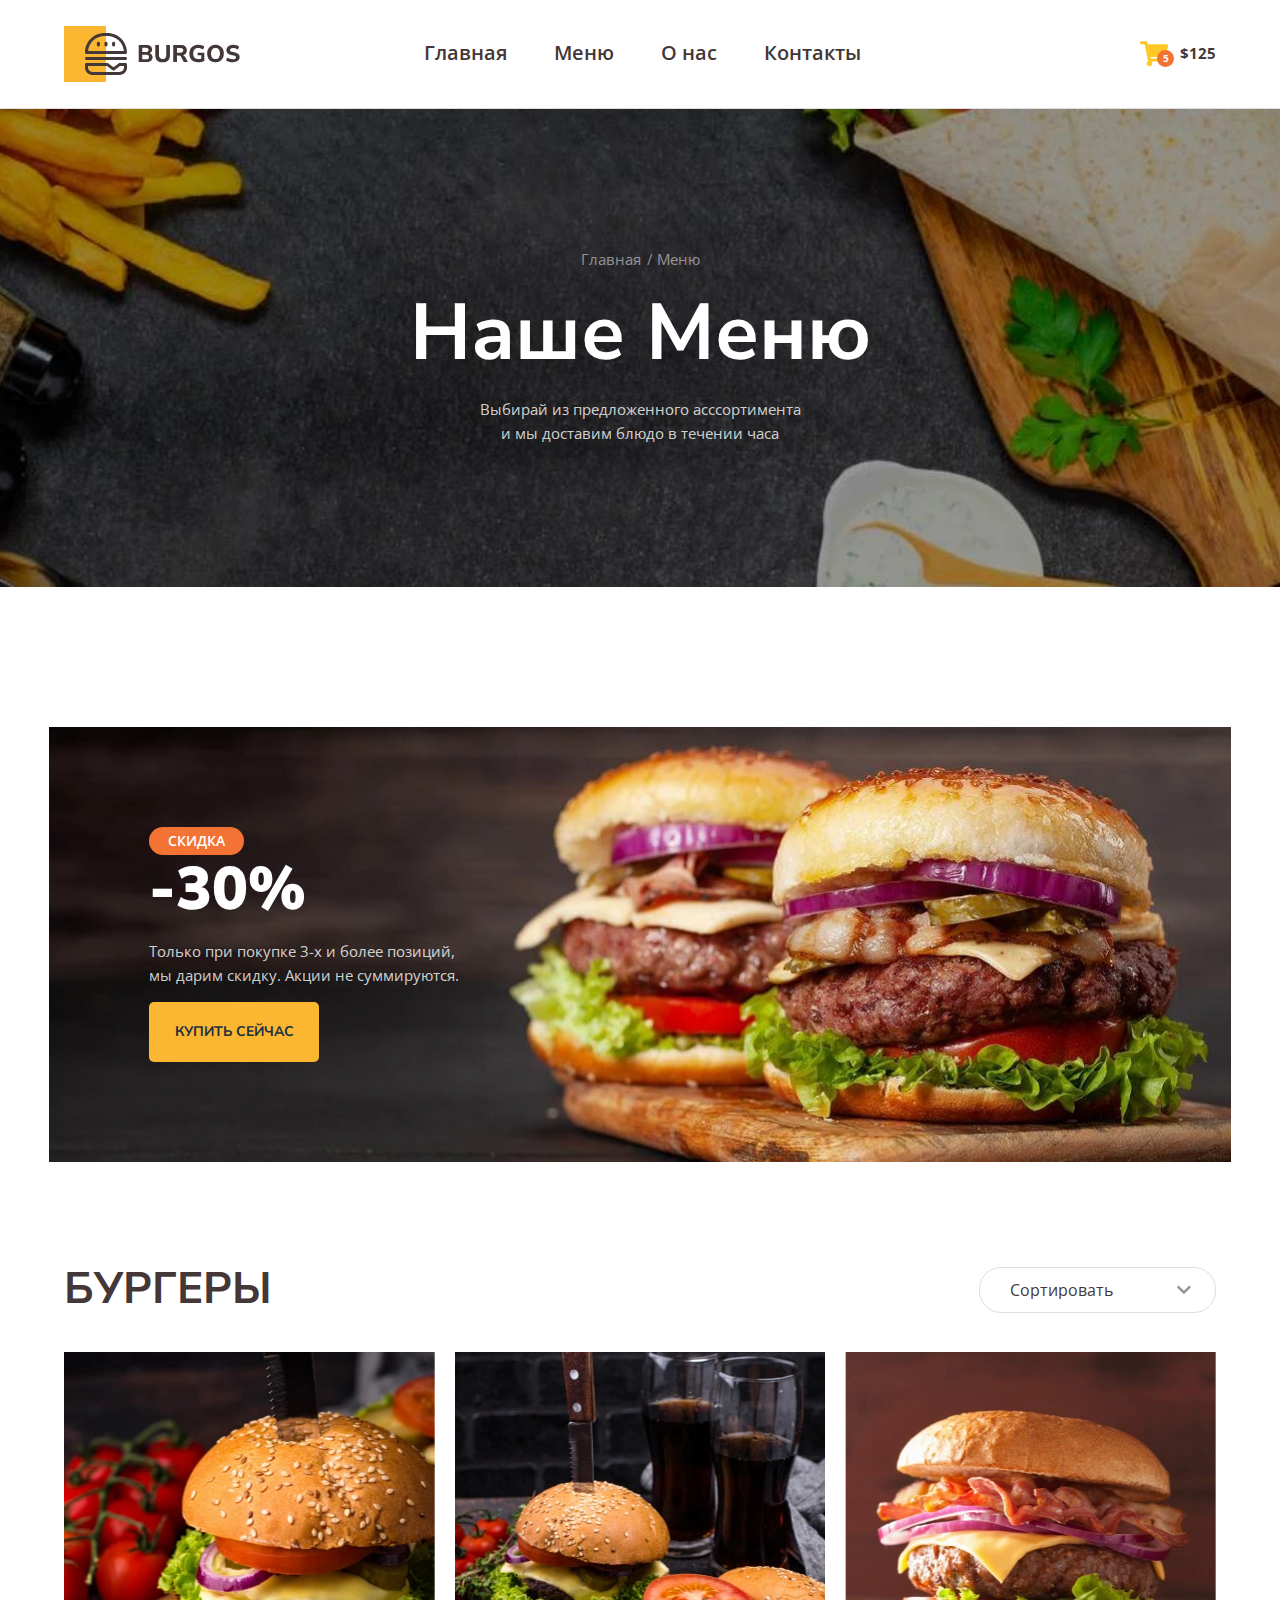
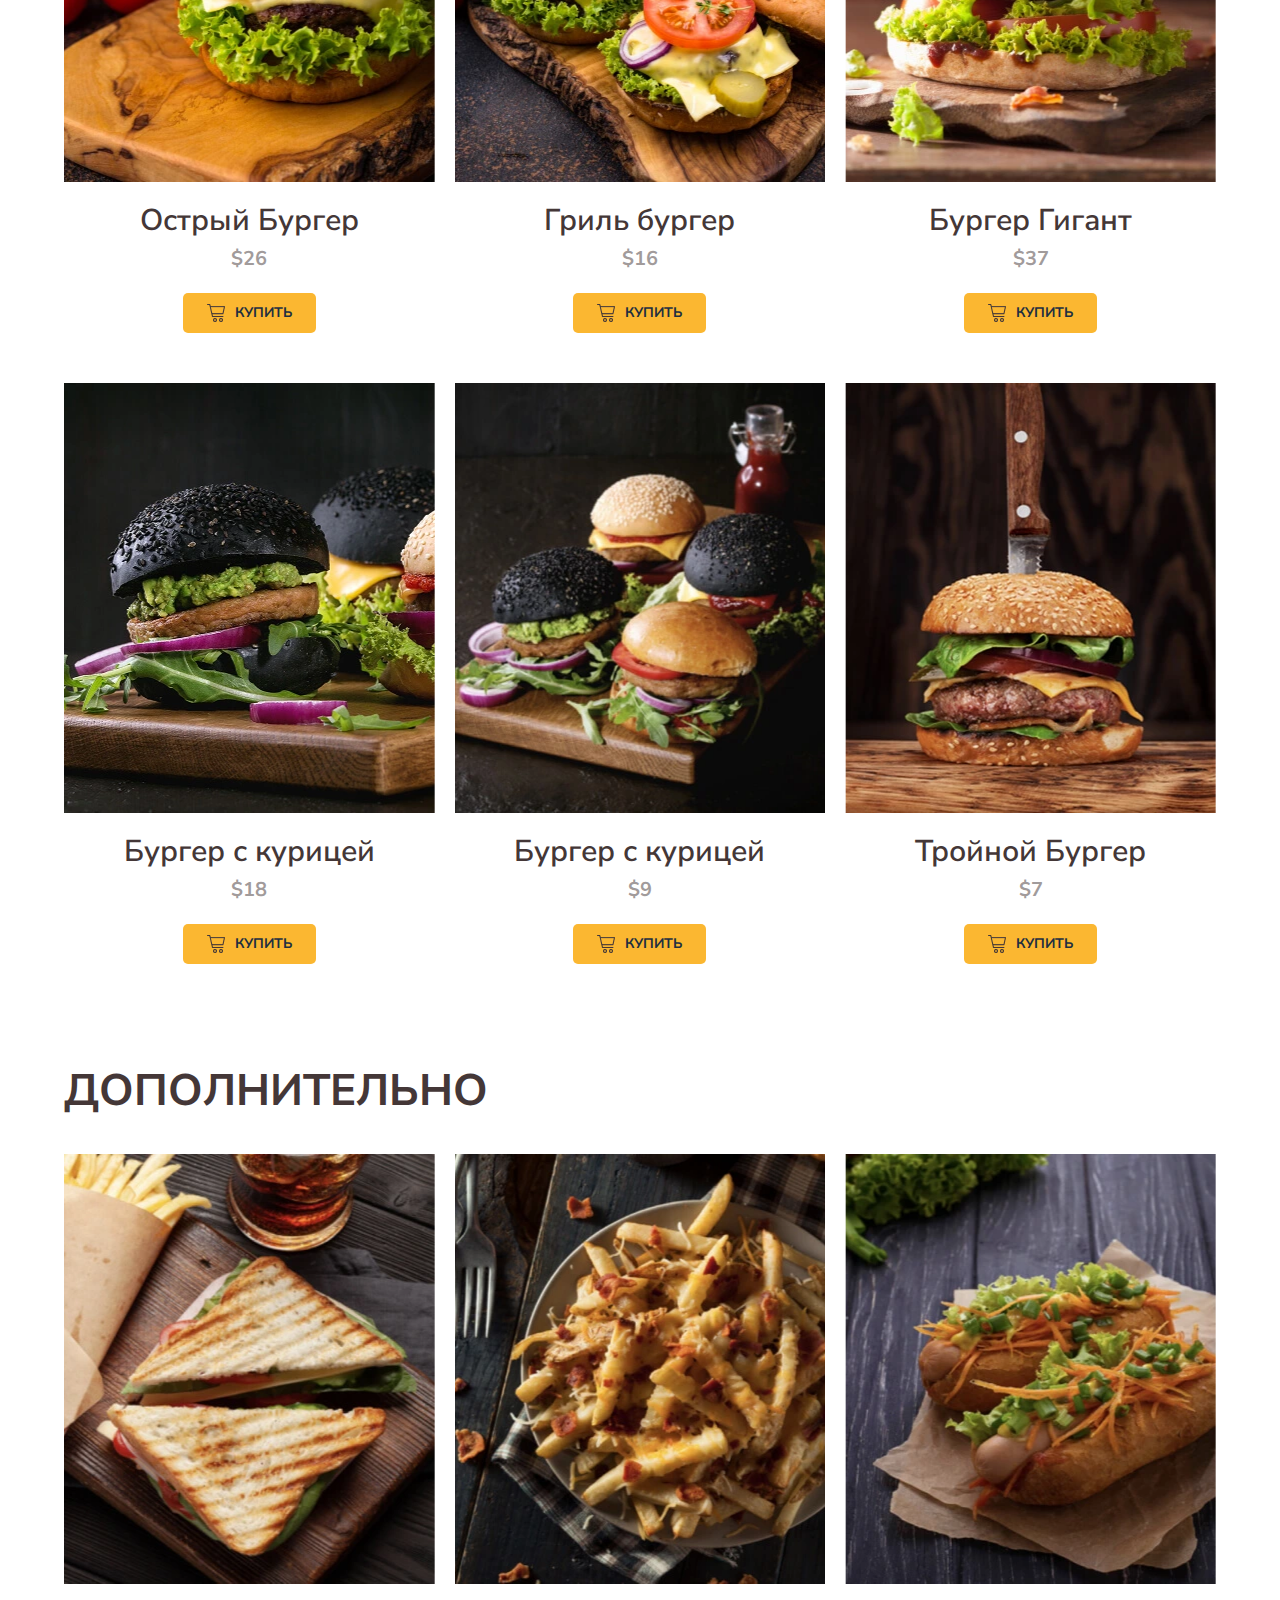
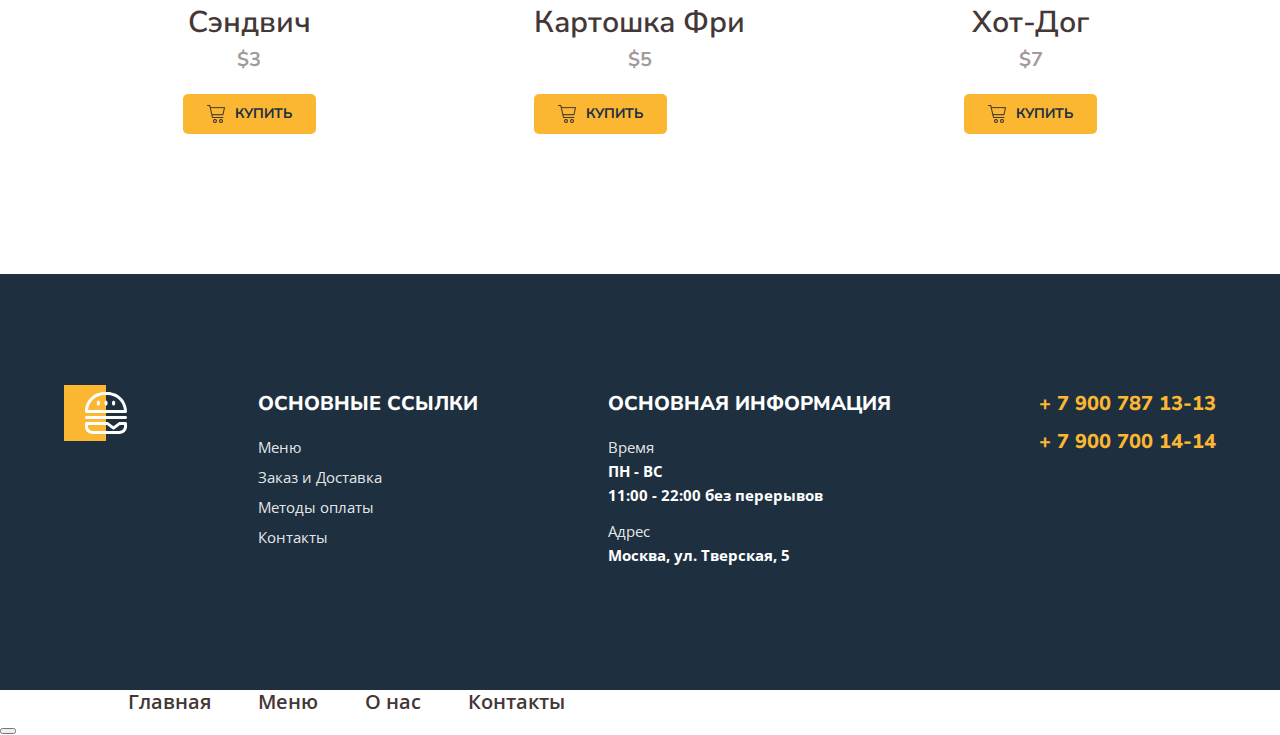
<file: index.html>
<!DOCTYPE html>
<html lang="ru">
<head>
    <meta charset="UTF-8">
    <meta name="viewport" content="width=device-width, initial-scale=1.0">
    <title>Burger</title>
    <link rel="preconnect" href="https://fonts.googleapis.com">
    <link rel="preconnect" href="https://fonts.gstatic.com" crossorigin>
    <link rel="preload" href="https://fonts.googleapis.com/css2?family=Nunito+Sans:ital,opsz,wght@0,6..12,200..1000;1,6..12,200..1000&family=Open+Sans:ital,wght@0,300..800;1,300..800&display=swap" as="style" onload="this.onload=null;this.rel='stylesheet'">
    <!--link rel="preload" href="styles/normalize.css" as="style" onload="this.onload=null;this.rel='stylesheet'">
    <link rel="preload" href="styles/main.css" as="style" onload="this.onload=null;this.rel='stylesheet'"-->
    <noscript>
        <link href="https://fonts.googleapis.com/css2?family=Nunito+Sans:ital,opsz,wght@0,6..12,200..1000;1,6..12,200..1000&family=Open+Sans:ital,wght@0,300..800;1,300..800&display=swap" rel="stylesheet">
    </noscript>
    <link rel="stylesheet" href="styles/normalize.css">
    <link rel="stylesheet" href="styles/main.css">
    <link rel="shortcut icon" href="images/favicon.ico">
    <link rel="icon" href="images/favicon.svg" type="image/svg+xml">
</head>
<body>
    <header class="header" id="headerTop">
        <div class="container">
            <div class="header-wrapper">
                <button class="burger-menu" onclick="openModal()"></button>
                <div class="logo"></div>
                <nav class="nav">
                    <a href="index.html" class="nav-link">Главная</a>
                    <a href="#" class="nav-link">Меню</a>
                    <a href="#" class="nav-link">О нас</a>
                    <a href="contact.html" class="nav-link">Контакты</a>
                </nav>
                <a href="#" class="cart">$125 <span class="cart-count">5</span></a>
            </div>
        </div>
    </header>
    <section class="hero">
        <div class="container">
            <ul class="breadcrumbs">
                <li class="breadcrumbs-item"><a class="breadcrumbs-link" href="#">Главная</a></li>
                <li>Меню</li>
            </ul>
            <h1 class="hero-title">Наше меню</h1>
            <p class="hero-description">Выбирай из предложенного асссортимента и мы доставим блюдо в&nbsp;течении часа</p>
        </div>
    </section>
    <section class="banner">
        <div class="container">
            <div class="banner-wrapper">
                <h2 class="banner-title"><span>Скидка</span>-30%</h2>
                <p class="banner-description">Только при покупке 3-х и более позиций, мы дарим скидку. Акции не суммируются.</p>
                <a href="#menuBurger" class="banner-btn">Купить сейчас</a>
            </div>
        </div>
    </section>
    <main>
        <section id="menuBurger">
            <div class="container">
                <div class="menu">
                    <div class="menu-header">
                        <h2 class="menu-title">Бургеры</h2>
                        <select class="menu-select">
                            <option value="Сортировать" disabled selected>Сортировать</option>
                            <option value="По умолчанию">По умолчанию</option>
                            <option value="По возрастанию цен">По возрастанию цены</option>
                            <option value="По убыванию цен">По убыванию цены</option>
                        </select>
                    </div>
                    <div class="menu-box">
                        <div class="menu-item">
                            <div class="menu-thumb">
                                <img src="images/menu/01.webp" alt="">
                            </div>
                            <h3 class="menu-name">Острый Бургер</h3>
                            <p class="menu-price">$26</p>
                            <button type="button" class="menu-btn"><img src="images/menu-cart.webp" alt=""><span>Купить</span></button>
                        </div>
                        <div class="menu-item">
                            <div class="menu-thumb">
                                <img src="images/menu/02.webp" alt="">
                            </div>
                            <h3 class="menu-name">Гриль бургер</h3>
                            <p class="menu-price">$16</p>
                            <button type="button" class="menu-btn"><img src="images/menu-cart.webp" alt=""><span>Купить</span></button>
                        </div>
                        <div class="menu-item">
                            <div class="menu-thumb">
                                <img src="images/menu/03.webp" alt="">
                            </div>
                            <h3 class="menu-name">Бургер Гигант</h3>
                            <p class="menu-price">$37</p>
                            <button type="button" class="menu-btn"><img src="images/menu-cart.webp" alt=""><span>Купить</span></button>
                        </div>
                        <div class="menu-item">
                            <div class="menu-thumb">
                                <img src="images/menu/04.webp" alt="">
                            </div>
                            <h3 class="menu-name">Бургер с курицей</h3>
                            <p class="menu-price">$18</p>
                            <button type="button" class="menu-btn"><img src="images/menu-cart.webp" alt=""><span>Купить</span></button>
                        </div>
                        <div class="menu-item">
                            <div class="menu-thumb">
                                <img src="images/menu/05.webp" alt="">
                            </div>
                            <h3 class="menu-name">Бургер с курицей</h3>
                            <p class="menu-price">$9</p>
                            <button type="button" class="menu-btn"><img src="images/menu-cart.webp" alt=""><span>Купить</span></button>
                        </div>
                        <div class="menu-item">
                            <div class="menu-thumb">
                                <img src="images/menu/06.webp" alt="">
                            </div>
                            <h3 class="menu-name">Тройной Бургер</h3>
                            <p class="menu-price">$7</p>
                            <button type="button" class="menu-btn"><img src="images/menu-cart.webp" alt=""><span>Купить</span></button>
                        </div>
                    </div>
                </div>
            </div>
        </section>
        <section>
            <div class="container">
                <div class="menu">
                    <div class="menu-header">
                        <h2 class="menu-title">Дополнительно</h2>
                    </div>
                    <div class="menu-box _additionally">
                        <div class="menu-item _additionally">
                            <div class="menu-thumb">
                                <img src="images/menu/07.webp" alt="">
                            </div>
                            <div class="menu-info">
                                <h3 class="menu-name">Сэндвич</h3>
                                <p class="menu-price">$3</p>
                                <button type="button" class="menu-btn"><img src="images/menu-cart.png" alt=""><span>Купить</span></button>
                            </div>
                        </div>
                        <div class="menu-item _additionally">
                            <div class="menu-thumb">
                                <img src="images/menu/08.webp" alt="">
                            </div>
                            <div class="menu-info">
                                <h3 class="menu-name">Картошка Фри</h3>
                                <p class="menu-price">$5</p>
                                <button type="button" class="menu-btn"><img src="images/menu-cart.png" alt=""><span>Купить</span></button>
                            </div>
                        </div>
                        <div class="menu-item _additionally">
                            <div class="menu-thumb">
                                <img src="images/menu/09.webp" alt="">
                            </div>
                            <div class="menu-info">
                                <h3 class="menu-name">Хот-Дог</h3>
                                <p class="menu-price">$7</p>
                                <button type="button" class="menu-btn"><img src="images/menu-cart.png" alt=""><span>Купить</span></button>
                            </div>
                        </div>
                    </div>
                </div>
            </div>
        </section>
    </main>
    <footer class="footer">
        <div class="container">
            <div class="footer-wrapper">
                <a href="" class="footer-logo"></a>
            </div>
            <div class="footer-item">
                <h3 class="footer-title">Основные ссылки</h3>
                <nav class="footer-nav">
                    <a href="#">Меню</a>
                    <a href="#">Заказ и Доставка</a>
                    <a href="#">Методы оплаты</a>
                    <a href="contact.html">Контакты</a>
                </nav>
                <a class="footer-tel _mobile" href="tel:+79007871313">+ 7 900 787 13-13</a>
                <a class="footer-tel _mobile" href="tel:+79007001414">+ 7 900 700 14-14</a>
            </div>
            <div class="footer-item">
                <h3 class="footer-title">Основная информация</h3>
                <ul class="footer-list">
                    <li>
                        <span>Время</span>
                        ПН - ВС<br>
                        11:00 - 22:00 без перерывов
                    </li>
                    <li>
                        <span>Адрес</span>
                        Москва, ул. Тверская, 5
                    </li>
                </ul>
            </div>
            <div class="footer-item">
                <div class="tel-container">
                    <a class="footer-tel" href="tel:+79007871313">+ 7 900 787 13-13</a>
                    <a class="footer-tel" href="tel:+79007001414">+ 7 900 700 14-14</a>
                </div>
            </div>
        </div>
    </footer>
    <a href="#headerTop" class="button-up hidden" id="btnUp">Наверх</a>
    <div class="modal" id="modal">
        <nav class="nav _modal">
            <a href="index.html" class="nav-link">Главная</a>
            <a href="#" class="nav-link">Меню</a>
            <a href="#" class="nav-link">О нас</a>
            <a href="contact.html" class="nav-link">Контакты</a>
        </nav>
        <button class="modal-close" onclick="closeModal()"></button>
    </div>
    <script src="scripts/smooth-scroll.js"></script>
    <script src="scripts/mobile-menu.js"></script>
</body>
</html>
</file>
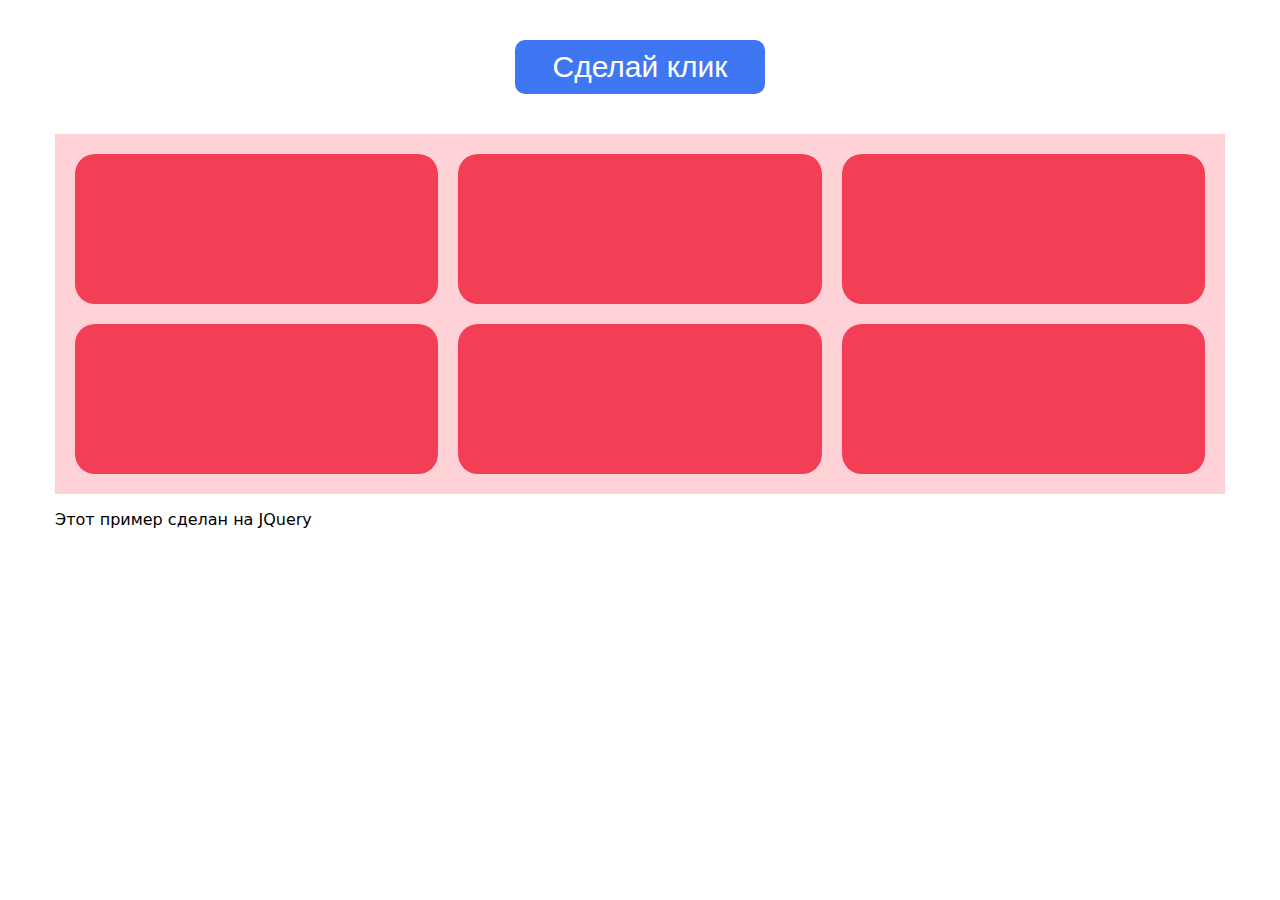
<file: jquery/index.html>
<!DOCTYPE html>
<html lang="ru">
<head>
    <meta charset="UTF-8">
    <meta http-equiv="X-UA-Compatible" content="IE=edge">
    <meta name="viewport" content="width=device-width, initial-scale=1.0">
    <title>Мастер-класс jQuery</title>
    <link rel="stylesheet" href="style.css">
</head>
<body>
    <div class="container">
        <button type="button" class="btn"> Нажми сюда </button>
        <div class="box">
            <div class="item"></div>
            <div class="item"></div>
            <div class="item"></div>
            <div class="item"></div>
            <div class="item"></div>
            <div class="item"></div>
        </div>
    </div>
    <script src="jquery.js"></script>
    <script src="script.js"></script>
</body>
</html>
</file>
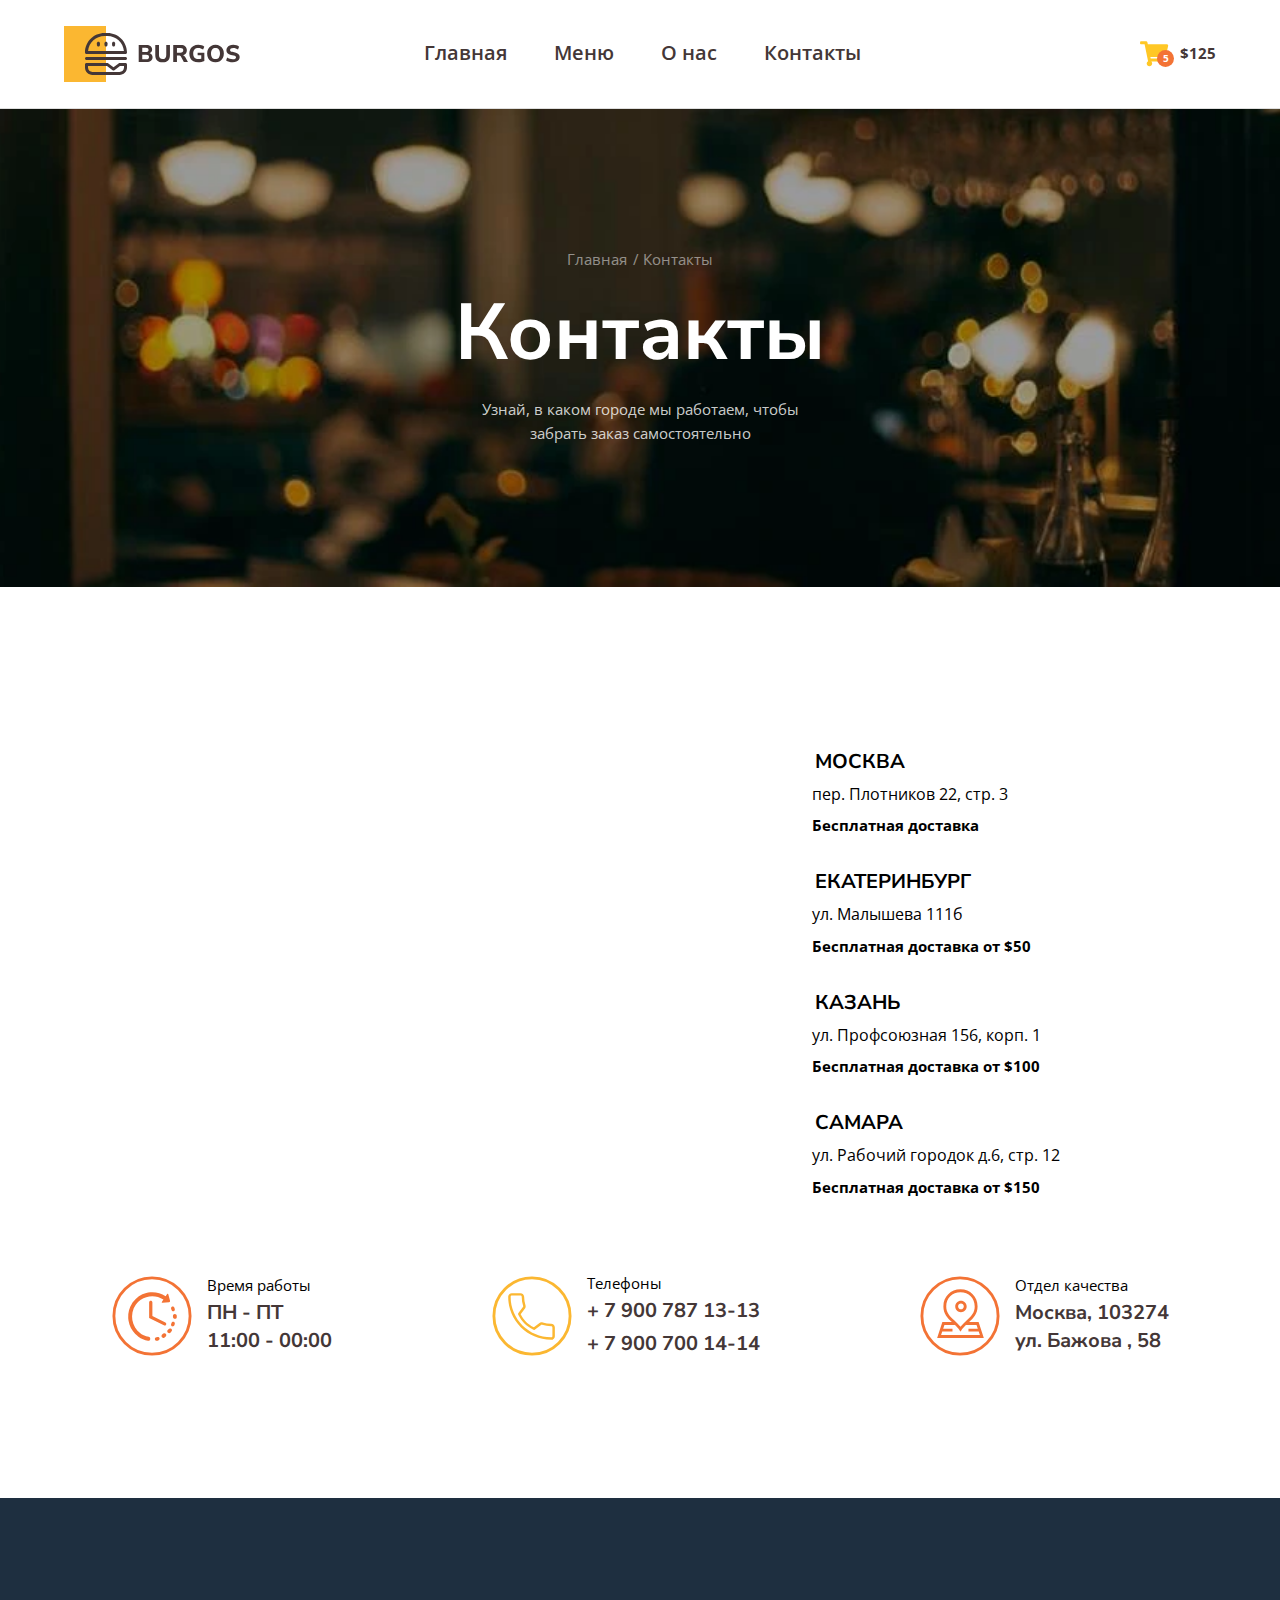
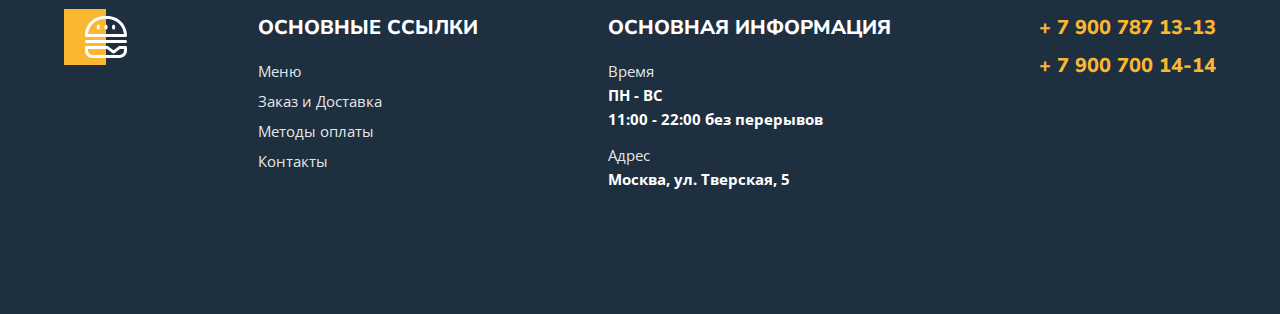
<file: contact.html>
<!DOCTYPE html>
<html lang="ru">
<head>
    <meta charset="UTF-8">
    <meta name="viewport" content="width=device-width, initial-scale=1.0">
    <title>Burger</title>
    <link rel="preconnect" href="https://fonts.googleapis.com">
    <link rel="preconnect" href="https://fonts.gstatic.com" crossorigin>
    <link rel="preload" href="https://fonts.googleapis.com/css2?family=Nunito+Sans:ital,opsz,wght@0,6..12,200..1000;1,6..12,200..1000&family=Open+Sans:ital,wght@0,300..800;1,300..800&display=swap" as="style" onload="this.onload=null;this.rel='stylesheet'">
    <link rel="preload" href="styles/normalize.css" as="style" onload="this.onload=null;this.rel='stylesheet'">
    <link rel="preload" href="styles/main.css" as="style" onload="this.onload=null;this.rel='stylesheet'">
    <noscript>
        <link href="https://fonts.googleapis.com/css2?family=Nunito+Sans:ital,opsz,wght@0,6..12,200..1000;1,6..12,200..1000&family=Open+Sans:ital,wght@0,300..800;1,300..800&display=swap" rel="stylesheet">
        <link rel="stylesheet" href="styles/normalize.css">
        <link rel="stylesheet" href="styles/main.css">
    </noscript>
</head>
<body>
    <header class="header">
        <div class="container">
            <div class="header-wrapper">
                <div class="logo"></div>
                <nav class="nav">
                    <a href="index.html" class="nav-link">Главная</a>
                    <a href="#" class="nav-link">Меню</a>
                    <a href="#" class="nav-link">О нас</a>
                    <a href="contact.html" class="nav-link">Контакты</a>
                </nav>
                <a href="#" class="cart">$125 <span class="cart-count">5</span></a>
            </div>
        </div>
    </header>
    <section class="hero hero-contact">
        <div class="container">
            <ul class="breadcrumbs">
                <li class="breadcrumbs-item"><a class="breadcrumbs-link" href="#">Главная</a></li>
                <li>Контакты</li>
            </ul>
            <h1 class="hero-title">Контакты</h1>
            <p class="hero-description">Узнай, в каком городе мы работаем, чтобы забрать заказ самостоятельно</p>
        </div>
    </section>
    <main>
        <div class="container">
            <div class="contact">
                <div class="contact-main">
                    <div class="contact-map">
                        <script type="text/javascript" charset="utf-8" async src="https://api-maps.yandex.ru/services/constructor/1.0/js/?um=constructor%3A9776c6244ed241a10702c414974bc995642051a3fc5df9d90bc0445e3db0e340&amp;width=100%&amp;height=550&amp;lang=ru_RU&amp;scroll=true"></script>
                    </div>
                    <ul class="contact-adress">
                        <li>
                            <span>Москва</span>
                            пер. Плотников 22, стр. 3
                            <span>Бесплатная доставка</span>
                        </li>
                        <li>
                            <span>Екатеринбург</span>
                            ул. Малышева 111б
                            <span>Бесплатная доставка от $50</span>
                        </li>
                        <li>
                            <span>Казань</span>
                            ул. Профсоюзная 156, корп. 1
                            <span>Бесплатная доставка от $100</span>
                        </li>
                        <li>
                            <span>Самара</span>
                            ул. Рабочий городок д.6, стр. 12
                            <span>Бесплатная доставка от $150</span>
                        </li>
                    </ul>
                </div>
                <ul class="contact-additionally">
                    <li>
                        <span>
                            Время работы
                            <span class="contact-info">
                                ПН - ПТ<br>
                                11:00 - 00:00
                            </span>
                        </span>
                    </li>
                    <li>
                        <span>
                            Телефоны
                            <a class="contact-tel" href="tel:+79007871313">+ 7 900 787 13-13</a>
                            <a class="contact-tel" href="tel:+79007001414">+ 7 900 700 14-14</a>
                        </span>
                    </li>
                    <li>
                        <span>
                            Отдел качества
                            <span class="contact-info">
                                Москва, 103274<br>
                                ул. Бажова , 58
                            </span>
                        </span>
                    </li>
                </ul>
            </div>
        </div>
    </main>
    <footer class="footer">
        <div class="container">
            <div class="footer-wrapper">
                <a href="" class="footer-logo"></a>
            </div>
            <div class="footer-item">
                <h3 class="footer-title">Основные ссылки</h3>
                <nav class="footer-nav">
                    <a href="#">Меню</a>
                    <a href="#">Заказ и Доставка</a>
                    <a href="#">Методы оплаты</a>
                    <a href="contact.html">Контакты</a>
                </nav>
            </div>
            <div class="footer-item">
                <h3 class="footer-title">Основная информация</h3>
                <ul class="footer-list">
                    <li>
                        <span>Время</span>
                        ПН - ВС<br>
                        11:00 - 22:00 без перерывов
                    </li>
                    <li>
                        <span>Адрес</span>
                        Москва, ул. Тверская, 5
                    </li>
                </ul>
            </div>
            <div class="footer-item">
                <div class="tel-container">
                    <a class="footer-tel" href="tel:+79007871313">+ 7 900 787 13-13</a>
                    <a class="footer-tel" href="tel:+79007001414">+ 7 900 700 14-14</a>
                </div>
            </div>
        </div>
    </footer>
</body>
</html>
</file>
<file: styles/main.css>
:root {
    --open-sans: "Open Sans", serif;
    --nunito-sans: "Nunito Sans", serif;

    --accent-light: #FBB731;
    --accent-dark: #F37335;
    --dark: #443737;
    --light: #FFF;
    --light-rgb: 255, 255, 255;

    --tr: .2s;
}

body {
    font-family: var(--open-sans);
}

a {
    text-decoration: none;
    transition: var(--tr);
}

button {
    transition: var(--tr);
}

.container {
    width: 100%;
    max-width: 1182px;
    margin: 0 auto;
    padding-left: 15px;
    padding-right: 15px;
    box-sizing: border-box;
}

/* Header*/

.header {
    border-bottom: 1px solid #DEDEDE;
}

.header-wrapper {
    display: flex;
    align-items: center;
    gap: 56px;
    padding-top: 26px;
    padding-bottom: 26px;
}
.burger-menu {
    display: none;
    width: 34px;
    height: 22px;
    background-image: url(../images/burger-menu.svg);
    background-repeat: no-repeat;
    background-size: contain;
    background-color: transparent;
    border: none;
}

.logo {
    display: block;
    width: 176px;
    height: 56px;
    background-image: url(../images/logo.svg);
    background-repeat: no-repeat;
    background-size: contain;
}

.nav {
    flex-grow: 1;
    display: flex;
    gap: 47px;
    margin-left: min(10vw, 140px);
}

.nav-link {
    color: var(--dark);
    font-size: 20px;
    font-weight: 600;
}

.nav-link::after {
    content: '';
    display: block;
    width: 100%;
    height: 3px;
    background-color: transparent;
    border-radius: 1.5px;
}

.nav-link:hover::after {
    content: '';
    display: block;
    width: 100%;
    height: 3px;
    background-color: var(--accent-light);
    border-radius: 1.5px;
}

.cart {
    display: flex;
    align-items: center;
    gap: 10px;
    color: var(--dark);
    font-size: 15px;
    font-weight: 700;
    position: relative;
}

.cart::before {
    content: '';
    display: block;
    width:30px;
    height: 26px;
    background-image: url(../images/cart.svg);
    background-repeat: no-repeat;
    background-size: contain;
}

.cart-count {
    display: flex;
    align-items: center;
    justify-content: center;
    width: 17px;
    height: 17px;
    font-size: 10px;
    color: var(--light);
    background-color: var(--accent-dark);
    border-radius: 100%;
    position: absolute;
    left: 17px;
    bottom: 0px;
}

.button-up {
    background-color: var(--accent-light);
    font-family: var(--nunito-sans);
    align-items: center;
    text-align: center;
    padding: 5px 10px;
    border: 0;
    border-radius: 5px;
    text-transform: uppercase;
    font-size: 14px;
    font-weight: 700;
    color: #1E2F40;
    position: fixed;
    right: 10px;
    bottom: 10px;
}

.button-up:hover {
    background-color: var(--accent-dark);
}

.button-up.hidden {
    opacity: 0;
}

.button-up.visible {
    opacity: 1;
}


/* Hero*/

.hero {
    background-image: url(../images/hero.webp);
    background-repeat: no-repeat;
    background-size: cover;
    background-position: center center;
    text-align: center;
    padding-top: 142px;
    padding-bottom: 142px;
}

.breadcrumbs {
    display: flex;
    align-items: center;
    justify-content: center;
    gap:16px;
    list-style-type: none;
    padding-left: 0;
    color: rgba(var(--light-rgb), .5);
    font-size: 15px;
    margin-top: 0;
    margin-bottom: 0;
}

.breadcrumbs-item {
    position: relative;
}

.breadcrumbs-item:not(:last-child)::after {
    content: '/';
    position: absolute;
    right: -12px;
}

.breadcrumbs-link {
    color: rgba(var(--light-rgb), .5);
}

.breadcrumbs-link:hover {
    color: var(--accent-light);
}

.hero-title {
    color: var(--light);
    font-family: var(--nunito-sans);
    font-size: 79px;
    font-weight: 700;
    text-transform: capitalize;
    margin-top: 20px;
    margin-bottom: 18px;
}

.hero-description {
    max-width: 321px;
    margin: 0 auto;
    color: rgba(var(--light-rgb), .8);
    font-size: 15px;
    line-height: 160%;
}

/* Banner*/

.banner {
    margin-top: 140px;
}

.banner .container {
    max-width: 1182px;
    background-image: url(../images/banner.webp);
    background-repeat: no-repeat;
    background-size: cover;
    margin: 0 auto;
    padding: 0;
}

.banner-wrapper {
    padding: 100px;
}

.banner-title {
    color:  var(--light);
    font-size: 60px;
    font-family: var(--nunito-sans);
    font-weight: 900;
    margin-top: 0;
    margin-bottom: 10px;
}

.banner-title span {
    display: flex;
    align-items: center;
    justify-content: center;
    width: 95px;
    height: 28px;
    background-color: #F37335;
    color: var(--light);
    font-family: var(--open-sans);
    border-radius: 20px;
    font-size: 14px;
    font-weight: 600;
    text-transform: uppercase;
}

.banner-description {
    max-width: 328px;
    color:  var(--light);
    font-size: 15px;
    line-height: 160%;
    font-weight: 400;
    color: rgba(var(--light-rgb), .8);
}

.banner-btn {
    display: block;
    background-color: var(--accent-light);
    font-family: var(--nunito-sans);
    align-items: center;
    text-align: center;
    max-width: 170px;
    padding: 22px 0;
    border: 0;
    border-radius: 5px;
    text-transform: uppercase;
    font-size: 14px;
    font-weight: 700;
    color: #1E2F40;
}

.banner-btn:hover {
    background-color: var(--accent-dark);
}

/* Menu */

.menu-header {
    display: flex;
    align-items: center;
    justify-content: space-between;
    margin-top: 100px;
    margin-bottom: 34px;
}

.menu-title {
    margin-top: 0;
    margin-bottom: 0;
    color: var(--dark);
    font-family: var(--nunito-sans);
    font-size: 44px;
    font-style: normal;
    font-weight: 700;
    line-height: 127.273%;
    text-transform: uppercase;
}

.menu-select {
    color: var(--dark);
    appearance: none;
    border-radius: 22px;
    border: 1px solid #DEDEDE;
    background: var(--light);
    padding: 13px 30px;
    background-image: url(../images/chevron-down.svg);
    background-size: 14px 10px;
    background-repeat: no-repeat;
    background-position: 89% center;
}

.menu-box {
    display: grid;
    grid-template-columns: repeat(3, 1fr);
    grid-template-rows: auto;
    gap: 50px 20px;
}

.menu-item {
    display: flex;
    flex-direction: column;
    align-items: center;
}

.menu-thumb {
    width: 100%;
    height: 430px;
    position: relative;
    overflow: hidden;
}

.menu-thumb img {
    width: 100%;
    height: 100%;
    position: absolute;
    left: 50%;
    top: 50%;
    transform: translate(-50%, -50%);
    object-fit: cover;
}

.menu-name {
    color: #443737;
    text-align: center;
    font-family: var(--nunito-sans);
    font-size: 30px;
    font-style: normal;
    font-weight: 600;
    line-height: 126.667%;
    margin: 0;
    padding-top: 20px;
    padding-bottom: 5px;
}

.menu-price {
    color: rgba(68, 55, 55, 0.50);
    text-align: center;
    font-family: var(--nunito-sans);
    font-size: 20px;
    font-style: normal;
    font-weight: 700;
    line-height: 140%;
    margin: 0;
    margin-bottom: 20px;
    padding: 0;
}

.menu-btn {
    background-color: var(--accent-light);
    padding: 11px 24px;
    border: 0;
    border-radius: 5px;
    display: flex;
    align-items: center;
    justify-content: center;
    gap: 10px;
}

.menu-btn span {
    font-family: var(--nunito-sans);
    text-transform: uppercase;
    font-size: 14px;
    font-weight: 700;
    color: #1E2F40;

}

.menu-btn:hover {
    background-color: var(--accent-dark);
}

/* Footer */

.footer {
    background-color: #1E2F40;
    margin-top: 140px;
}

.footer > .container {
    display: flex;
    flex-direction: row;
    justify-content: space-between;
    padding: 111px 15px;
    gap: 15px;
}

.footer-logo {
    display: block;
    width: 63px;
    height: 56px;
    background-image: url(../images/logo-light-min.svg);
    background-repeat: no-repeat;
    background-size: contain;
}

.footer-title {
    color: var(--light);
    font-family: var(--nunito-sans);
    font-size: 20px;
    font-style: normal;
    font-weight: 800;
    line-height: 190%;
    text-transform: uppercase;
    margin: 0;
    padding: 0;
    margin-bottom: 12px;
}

.footer-nav {
    display: flex;
    flex-direction: column;
}

.footer-nav a {
    color: rgba(var(--light-rgb), 0.90);
    font-family: var(--open-sans);
    font-size: 15px;
    font-style: normal;
    font-weight: 400;
    line-height: 160%;
    margin-bottom: 6px;
}

.footer-nav a:hover {
    color: var(--accent-dark);
}

.footer-list {
    padding-left: 0;
    margin: 0;
}

.footer-list li {
    list-style: none;
    color:  var(--light);
    font-family: var(--open-sans);
    font-size: 15px;
    font-style: normal;
    font-weight: 700;
    line-height: 160%;
    margin-bottom: 12px;
}

.footer-list li span {
    display: block;
    color: rgba(var(--light-rgb), 0.90);
    font-family: var(--open-sans);
    font-size: 15px;
    font-style: normal;
    font-weight: 400;
    line-height: 160%;
}

.footer-item .tel-container {
    display: flex;
    flex-direction: column;
}

.footer-item:last-child {
    flex-basis: 194px;
}

.footer-tel {
    color: var(--accent-light);
    font-family: var(--nunito-sans);
    font-size: 20px;
    font-style: normal;
    font-weight: 800;
    line-height: 190%;
    text-transform: uppercase;
    text-align: right;
}

.footer-tel._mobile {
    display: none;
}

.footer-item .tel-container a:hover {
    color: var(--accent-dark);
}

/* Contact */

.hero-contact {
    background-image: url(../images/hero-contact.webp);
}

.contact-main {
    display: flex;
    align-items: center;
    gap: 20px;
    max-width: 1057px;
    margin: 140px auto 60px;
}

.contact-map {
    flex-basis: 680px;
}

.contact-adress {
    flex-basis: calc(100% - 680px - 20px);
    list-style-type: none;
    padding-left: 0;
}

.contact-adress > li:not(:last-child) {
    margin-bottom: 26px;
}

.contact-adress > li > span {
    display: block;
    font-size: 15px;
    line-height: 160%;
}

.contact-adress > li > span:first-child {
    font-family: var(--nunito-sans);
    font-size: 20px;
    font-weight: 700;
    line-height: 190%;
    text-transform: uppercase;
    margin-left: 3px;
    margin-bottom: 4px;
}

.contact-adress > li > span:last-child {
    font-weight: 700;
    margin-top: 10px;
}

.contact-additionally {
    display: flex;
    justify-content: space-between;
    gap: 20px;
    max-width: 1057px;
    list-style-type: none;
    padding-left: 0;
    margin: 0 auto;
}

.contact-additionally > li {
    font-size: 15px;
    display: flex;
    align-items: center;
    gap: 15px;
}

.contact-additionally > li::before {
    content: '';
    display: block;
    width: 80px;
    height: 80px;
    background-repeat: no-repeat;
    background-size: cover;
}

.contact-additionally > li:nth-child(1):before {
    background-image: url(../images/contact/01.svg);
}
.contact-additionally > li:nth-child(2):before {
    background-image: url(../images/contact/02.svg);
}
.contact-additionally > li:nth-child(3):before {
    background-image: url(../images/contact/03.svg);
}

.contact-info,
.contact-tel {
    display: block;
    color: var(--dark);
    font-family: var(--nunito-sans);
    font-size: 20px;
    font-weight: 700;
    line-height: 140%;
    margin-top: 5px;
}

.contact-tel {
    transition: var(--tr);
}

.contact-tel:hover {
    color: var(--accent-light);
}

/* Media */

@media (max-width: 1080px) {
    .header-wrapper {
        gap: 40px;
        
    }

    .nav {
        margin-left: 0;
        gap: min(3vw, 30px);
    }
}

@media (max-width: 768px) {
    .logo {
        width: 150px;
        height: 47.81px;
        flex-grow: 1;
    }

    .header-wrapper {
        gap: 45px;   
    }

    .nav {
        gap: 22px;
    }

    .banner {
        margin-top: 72px;
    }

    .banner-wrapper {
        padding: 100px 40px;
    }

    .menu-header {
        margin-top: 80px;
    }

    .menu-box {
        grid-template-columns: repeat(2, 1fr);
    }

    .menu-box._additionally {
        grid-template-columns: 1fr;
    }

    .menu-item._additionally {
        display: flex;
        flex-direction: row;
        align-items: center;
        gap: 20px;

    }

    .menu-item._additionally .menu-thumb {
        flex-basis: calc(60% - 20px);
        height: 260px;
        margin-bottom: 0;
    }

    .menu-item._additionally .menu-info {
        display: flex;
        flex-direction: column;
        align-items: center;
        flex-basis: 40%;
    }

    .footer-tel._mobile {
        display: block;
        text-align: left;
    }

    .footer-item:last-child {
        display: none;
    }

    .footer > .container {
        padding-top: 62px;
        padding-bottom: 71px;
     }

    .footer-nav {
        margin-bottom: 20px;
    }
    
}

@media (max-width: 730px) {
    .header-wrapper {
        gap: 21px;
        padding-top: 19px;
        padding-bottom: 19;
    }

    .nav {
        display: none;
    }

    .nav._modal {
        display: flex;
        flex-direction: column;
    }

    .nav-link::after {
        display: none;
    }

    .burger-menu {
        display: block;
    }

    .logo {
        width: 116px;
        height: 37px;
        flex-grow: 1;
    }

    .modal {
        width: 100%;
        max-width: 500px;
        background-color: #fff8DC;
        padding: 40px 15px;
        position: absolute;
        top: -400px;
        left: 0;
        right: 0;
        margin: 0 auto;
        box-sizing: border-box;
        text-align: center;
        transition: var(--tr);
    }

    .modal-close {
        display: block;
        width: 22px;
        height: 22px;
        background-image: url(../images/close-burger-menu.svg);
        background-repeat: no-repeat;
        background-size: contain;
        background-color: transparent;
        border: 0;
        position: absolute;
        top: 20px;
        right: 20px;
    }

    .hero {
        padding-top: 57px;
        padding-bottom: 55px;
    }

    .breadcrumbs {
        font-size: 14px;
    }

    .hero-title {
        font-size: 38px;
    }

    .hero-description {
        font-size: 12px;
    }

    .banner {
        margin-top: 33px;
    }

    .banner-wrapper {
        padding: 35px 15px;
    }

    .banner-description {
        font-size: 14px;
        margin-bottom: 20px;
        max-width: 220px;
    }

    .menu-header {
        margin-top: 58px;
        margin-bottom: 30px;
    }

    .menu-title {
        font-size: 27px;
    }

    .menu-select {
        font-size: 12px;
        flex-basis: 136px;
        width: 136px;
        background-position: 93% center;
        padding: 13px 15px;
    }

    .menu-box {
        gap: 24px 20px;
    }

    .menu-thumb {
        height: 50vw;
        margin-bottom: 10px;
    }

    .menu-name {
        font-size: 13px;
        margin-bottom: 8px;
        padding-top: 0;
    }

    .menu-price {
        font-size: 12px;
        margin-bottom: 14px;
    }

    .menu-btn {
        padding: 11px 22px;
    }

    .menu-item._additionally .menu-thumb {
        height: 30vw;
    }

    .footer {
        margin-top: 80px;
    }

    .footer > .container {
        flex-direction: column;
        gap: 35px;
        position: relative;
    }

    .footer-logo {
        margin-bottom: 9px;
    }

    .footer-tel._mobile {
        position: absolute;
        top: 50px;
        right: 15px;
    }

    .footer-tel._mobile + .footer-tel._mobile {
        top: 95px;
    }

    .footer-title {
        font-size: 18px;
    }

    .footer-nav {
        margin-bottom: 0;
    }
}

@media (max-width: 450px) {
    .menu-item._additionally .menu-thumb {
        flex-basis: calc(100% - 130px - 20px);
        height: 38vw;
    }

    .menu-item._additionally .menu-info {
        flex-basis: 130px;
    }
}
</file>
<file: jquery/style.css>
body {
    font-family: -apple-system, system-ui, BlinkMacSystemFont, 'Segoe UI', Roboto, 'Helvetica Neue', Ubuntu, Arial, sans-serif;
}
.container {
    max-width: 1170px;
    padding-left: 15px;
    padding-right: 15px;
    margin: 0 auto;
}
.box {
    display: grid;
    grid-template-columns: repeat(3, 1fr);
    grid-template-rows: repeat(2, 150px);
    gap: 20px;
    background-color: #ffd2d7;
    padding: 20px;
}
.item {
    background-color: #f33f56;
    border-radius: 20px;
}
.btn {
    display: block;
    width: 100%;
    max-width: 250px;
    margin: 40px auto;
    font-size: 30px;
    color: #fff;
    padding: 10px 0;
    border-radius: 10px;
    border: 0;
    background-color: #3f77f3;
    cursor: pointer;
}
.text {
    text-align: center;
}
</file>
